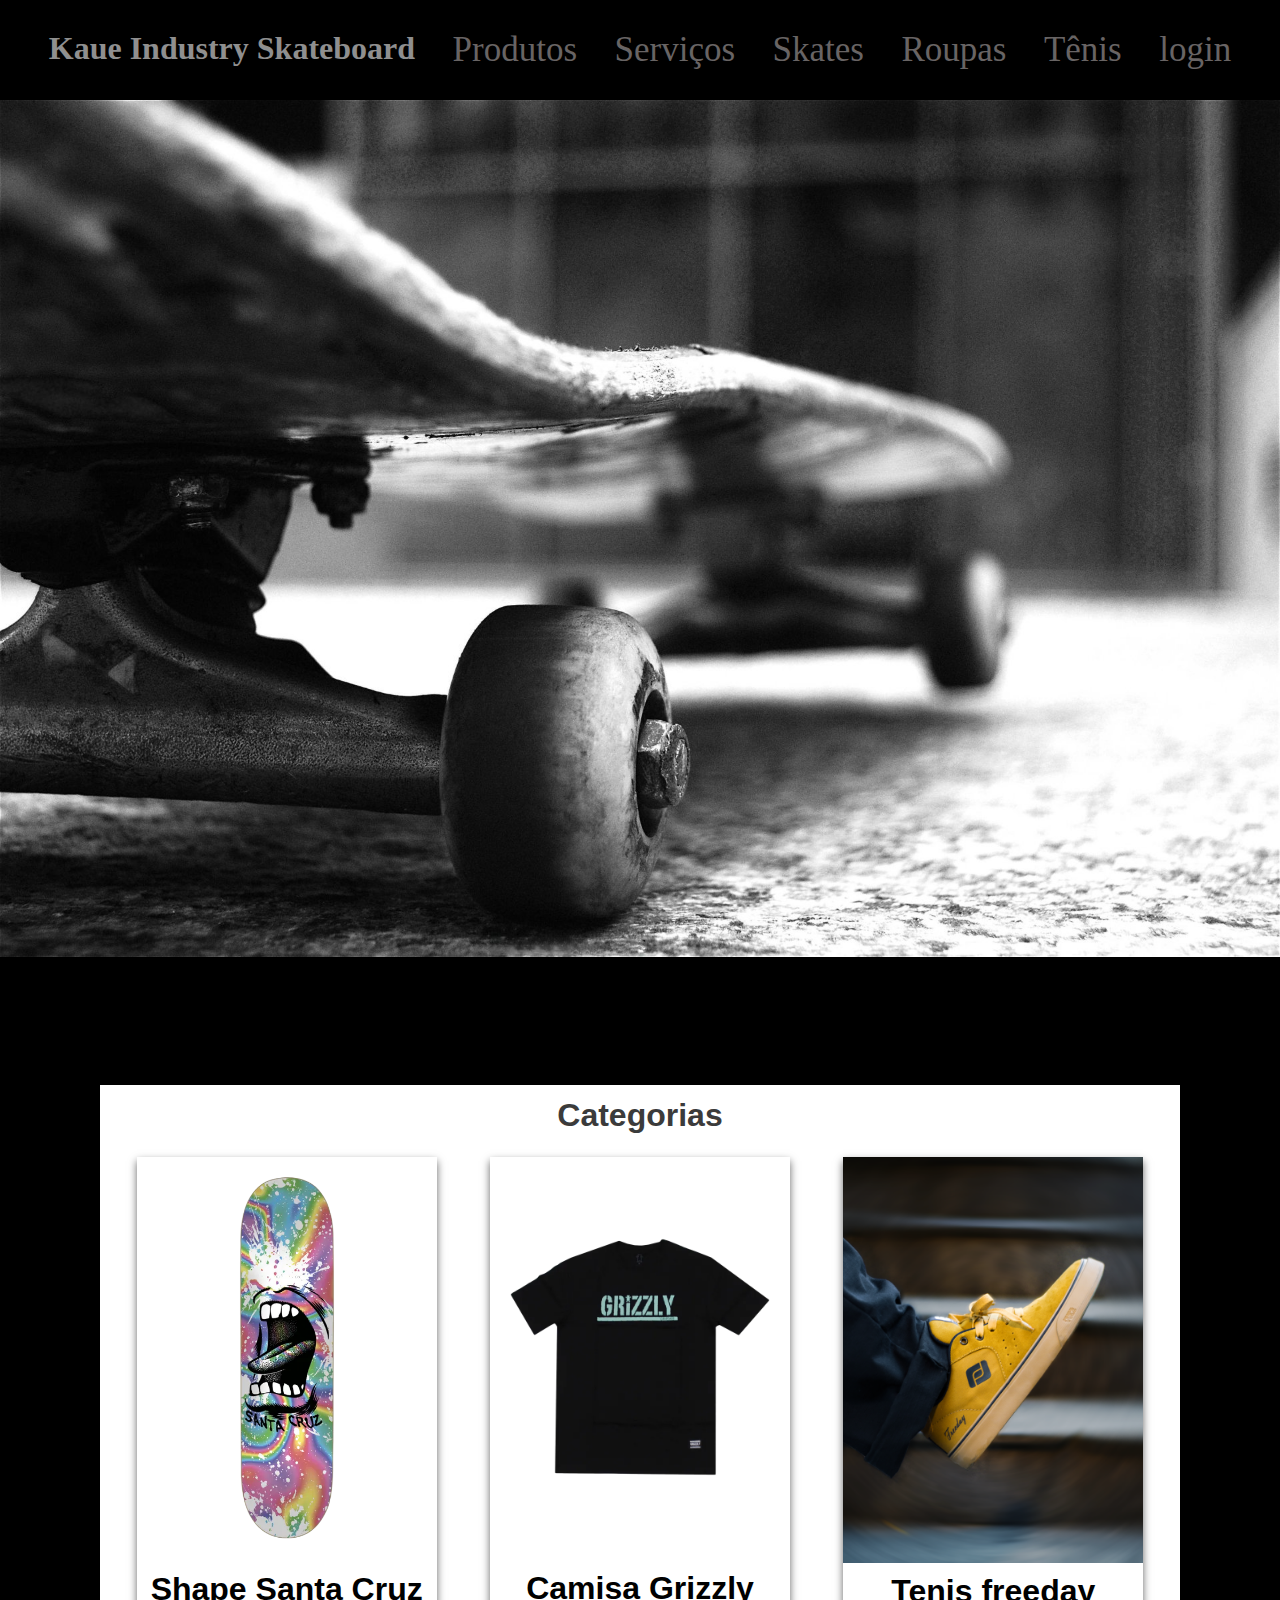
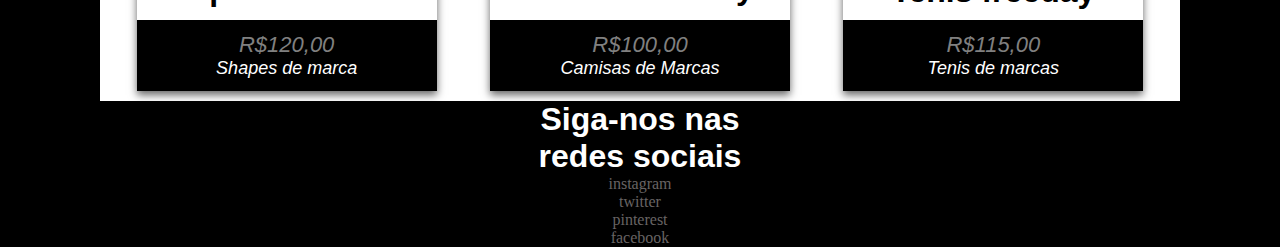
<file: Kaue/Pages/index.html>
<html>
	
	<head>
		<title>Kaue industry skateboard...</title>
		<link rel="stylesheet" href="../CSS/style.css">

	<style>
		* {
			margin: 0px;
		}
		
		.grande{
			font-size: 40px; 
			color: black;
		}


		.class{
			color: white;
		}
		.fundo{
			background-color: black;
		}
        .card {
            box-shadow: 0 4px 8px 0 rgba(0, 0, 0, 0.603);
            text-align: center;
            font-family: arial;
            max-width: 300px;
            display: flex;
            flex-direction: column;
            justify-content: space-between;
        }
        
        .price {
            color: grey;
            font-size: 22px;
        }
        
        .card button {
            border: none;
            outline: 0;
            padding: 12px;
            color: white;
            background-color: #000;
            text-align: center;
            cursor: pointer;
            width: 100%;
            font-size: 18px;
            font-style: italic;
        }
        
        .card button:hover {
            opacity: 0.7;
        }
        
        #terrariomain {
            background-color: (245, 245, 245);
            display: flex;
            justify-content: space-around;
            margin-top: 1%;
            margin-bottom: 1%;
            margin-inline: 20%;
            flex-flow: row wrap;
            gap: 40px 10px;
        }
		.topo{
			color: rgb(143, 143, 143);
		}
		.categoriastexto {
			background-color: white;
			margin-inline: 100px;
			padding: 1%;
			padding-inline: 0;
			font-family: arial;
			color: rgb(59, 59, 59);
		}
	</style>
	</head>
		
		<body class="fundo">
			<div class="menu">
			<h1 class="topo">Kaue Industry Skateboard</h1> 

			
			<li><a href="../Pages/pag4.html">Produtos</a></li>
			<li><a href="../Pages/Pag5.html">Serviços</a></li>
			<li><a href="../Pages/pag1.html">Skates</a></li>
			<li><a href="../Pages/pag2.html">Roupas</a></li>
			<li><a href="../Pages/pag3.html">Tênis</a></li>
			<li><a href="../Pages/pag6">login</a></li>

		</div>
		<img class="fundo1" src="..\imagen\skate1.jpg">
		<h1 class="categoriastexto">Categorias</h1>
		<div class="containermain">
		<div class="card">
			<a href="pag1.html"><img src="..\imagen\kaue.webp" style="width:100%"></a>
			<h1>Shape Santa Cruz</h1>
			<button><p class="price">R$120,00</p>
			<p>Shapes de marca</p> </button>
		</div>
		<div class="card">
			<a href="pag2.html"><img src="..\imagen\kaue1.webp" style="width:100%"></a>
			<h1>Camisa Grizzly</h1>
			<button><p class="price">R$100,00</p>
			<p>Camisas de Marcas</p> </button>
		</div>
		<div class="card">
			<a href="pag3.html"><img src="..\imagen\tenis4.webp" style="width:100%"></a>
			<h1>Tenis freeday </h1>
			<button><p class="price">R$115,00</p>
			<p>Tenis de marcas</p> </button>
		</div>
		</div>
		<div class="redes">
		<h1>Siga-nos nas redes sociais</h1>
		<a>instagram</a> 
		<a>twitter</a>
		<a>pinterest</a>
		<a>facebook</a>
		</div>
		</body>
	</html>
</file>
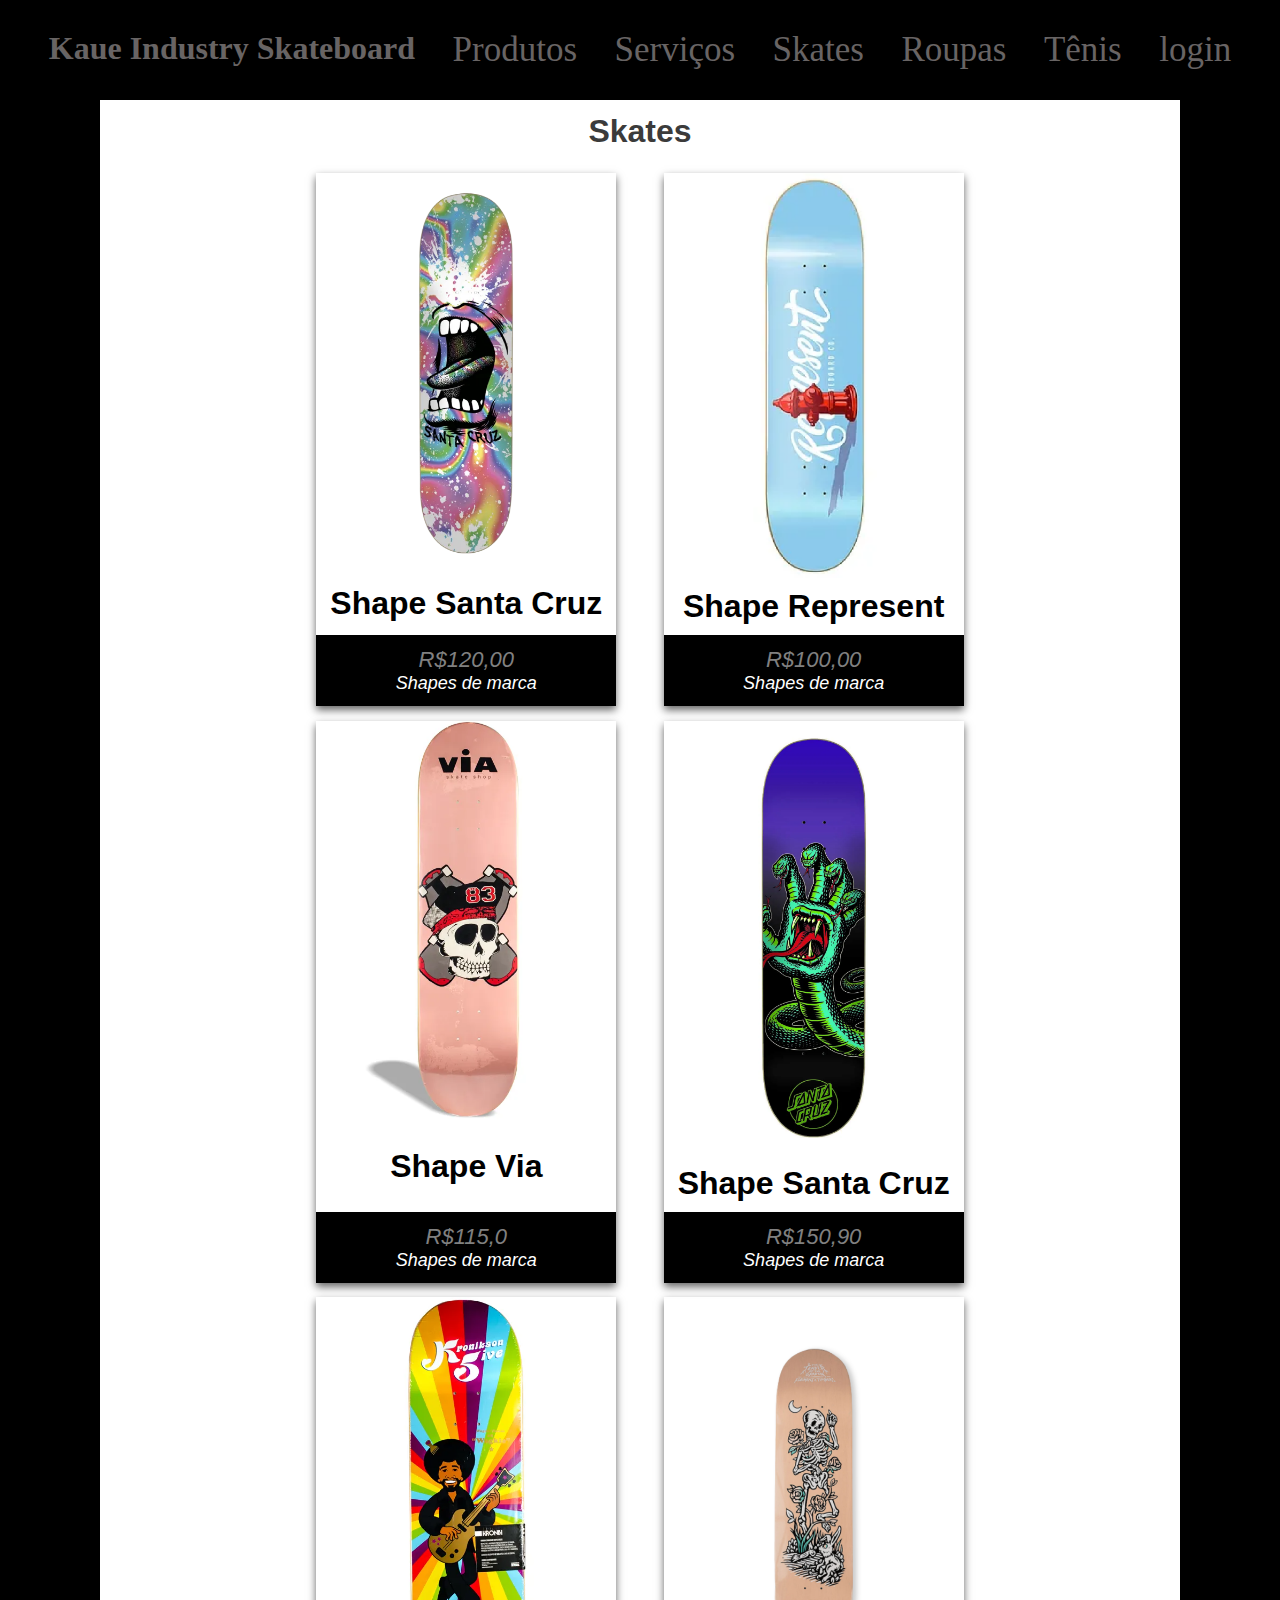
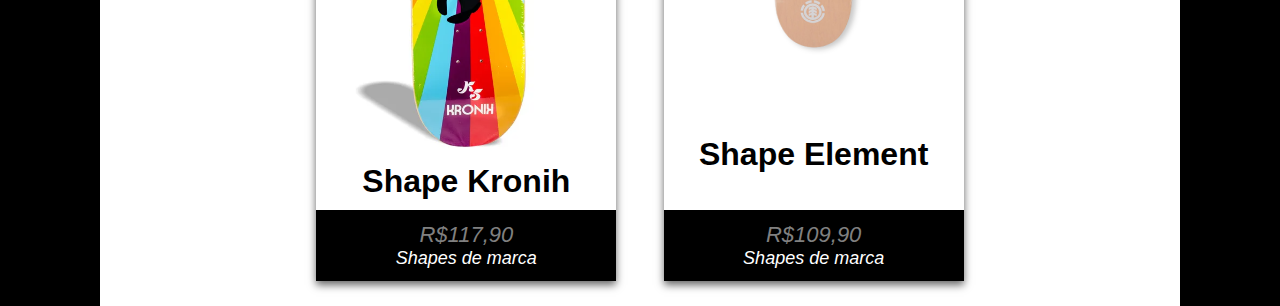
<file: Kaue/Pages/pag1.html>
<html>
	
	<head>
		<title>Kaue industry skateboard...</title>
		<link rel="stylesheet" href="../CSS/style.css">

	<style>
		* {
			margin: 0px;
		}
		
		.grande{
			font-size: 40px; 
			color: black;
		}


		.class{
			color: white;
		}
		.fundo{
			background-color: black;
		}
        .card {
            box-shadow: 0 4px 8px 0 rgba(0, 0, 0, 0.603);
            text-align: center;
            font-family: arial;
            max-width: 300px;
            display: flex;
            flex-direction: column;
            justify-content: space-between;
			margin-bottom: 2%;
        }
        
        .price {
            color: grey;
            font-size: 22px;
        }
        
        .card button {
            border: none;
            outline: 0;
            padding: 12px;
            color: white;
            background-color: #000;
            text-align: center;
            cursor: pointer;
            width: 100%;
            font-size: 18px;
            font-style: italic;
        }
        .card button:hover {
            opacity: 0.7;
        }
        
        #terrariomain {
            background-color: (245, 245, 245);
            display: flex;
            justify-content: space-around;
            margin-top: 1%;
            margin-bottom: 1%;
            margin-inline: 20%;
            flex-flow: row wrap;
            gap: 40px 10px;
        }
		.topo{
			color: rgb(143, 143, 143);
		}
		.categoriastexto {
			background-color: white;
			margin-inline: 100px;
			padding: 1%;
			padding-inline: 0;
			font-family: arial;
			color: rgb(59, 59, 59);
		}
	</style>
	</head>
		
		<body class="fundo">
			<div class="menu">
			<h1 class="topo"><a href="../Pages/index.html">Kaue Industry Skateboard</a></h1> 

			
			<li><a href="../Pages/pag4.html">Produtos</a></li>
			<li><a href="../Pages/Pag5.html">Serviços</a></li>
			<li><a href="../Pages/pag1.html">Skates</a></li>
			<li><a href="../Pages/pag2.html">Roupas</a></li>
			<li><a href="../Pages/pag3.html">Tênis</a></li>
			<li><a href="../Pages/pag6">login</a></li>

		</div>
		<h1 class="categoriastexto">Skates</h1>
		<div class="containermain">
			<div class="subcontainer">
		<div class="card">
			<a href="pag1.html"><img src="..\imagen\kaue.webp" style="width:100%"></a>
			<h1>Shape Santa Cruz</h1>
			<button><p class="price">R$120,00</p>
			<p>Shapes de marca</p> </button>
		</div>
		<div class="card">
			<a href="pag2.html"><img src="../imagen/kaueven.png" style="width:100%"></a>
			<h1>Shape Represent</h1>
			<button><p class="price">R$100,00</p>
			<p>Shapes de marca</p> </button>
		</div>
		<div class="card">
			<a href="pag3.html"><img src="..\imagen\kaueven1.png" style="width:100%"></a>
			<h1>Shape Via </h1>
			<button><p class="price">R$115,0</p>
			<p>Shapes de marca</p> </button>
		</div>
		<div class="card">
			<a href="pag2.html"><img src="..\imagen\kaka.webp" style="width:100%"></a>
			<h1>Shape Santa Cruz</h1>
			<button><p class="price">R$150,90</p>
			<p>Shapes de marca</p> </button>
		</div>
		<div class="card">
			<a href="pag2.html"><img src="..\imagen\789.png" style="width:100%"></a>
			<h1>Shape Kronih</h1>
			<button><p class="price">R$117,90</p>
			<p>Shapes de marca</p> </button>
		</div>
		<div class="card">
			<a href="pag2.html"><img src="..\imagen\456.png" style="width:100%"></a>
			<h1>Shape Element</h1>
			<button><p class="price">R$109,90</p>
			<p>Shapes de marca</p> </button>
			</div>
		</div>
		</div>
		</body>
	</html>
</file>
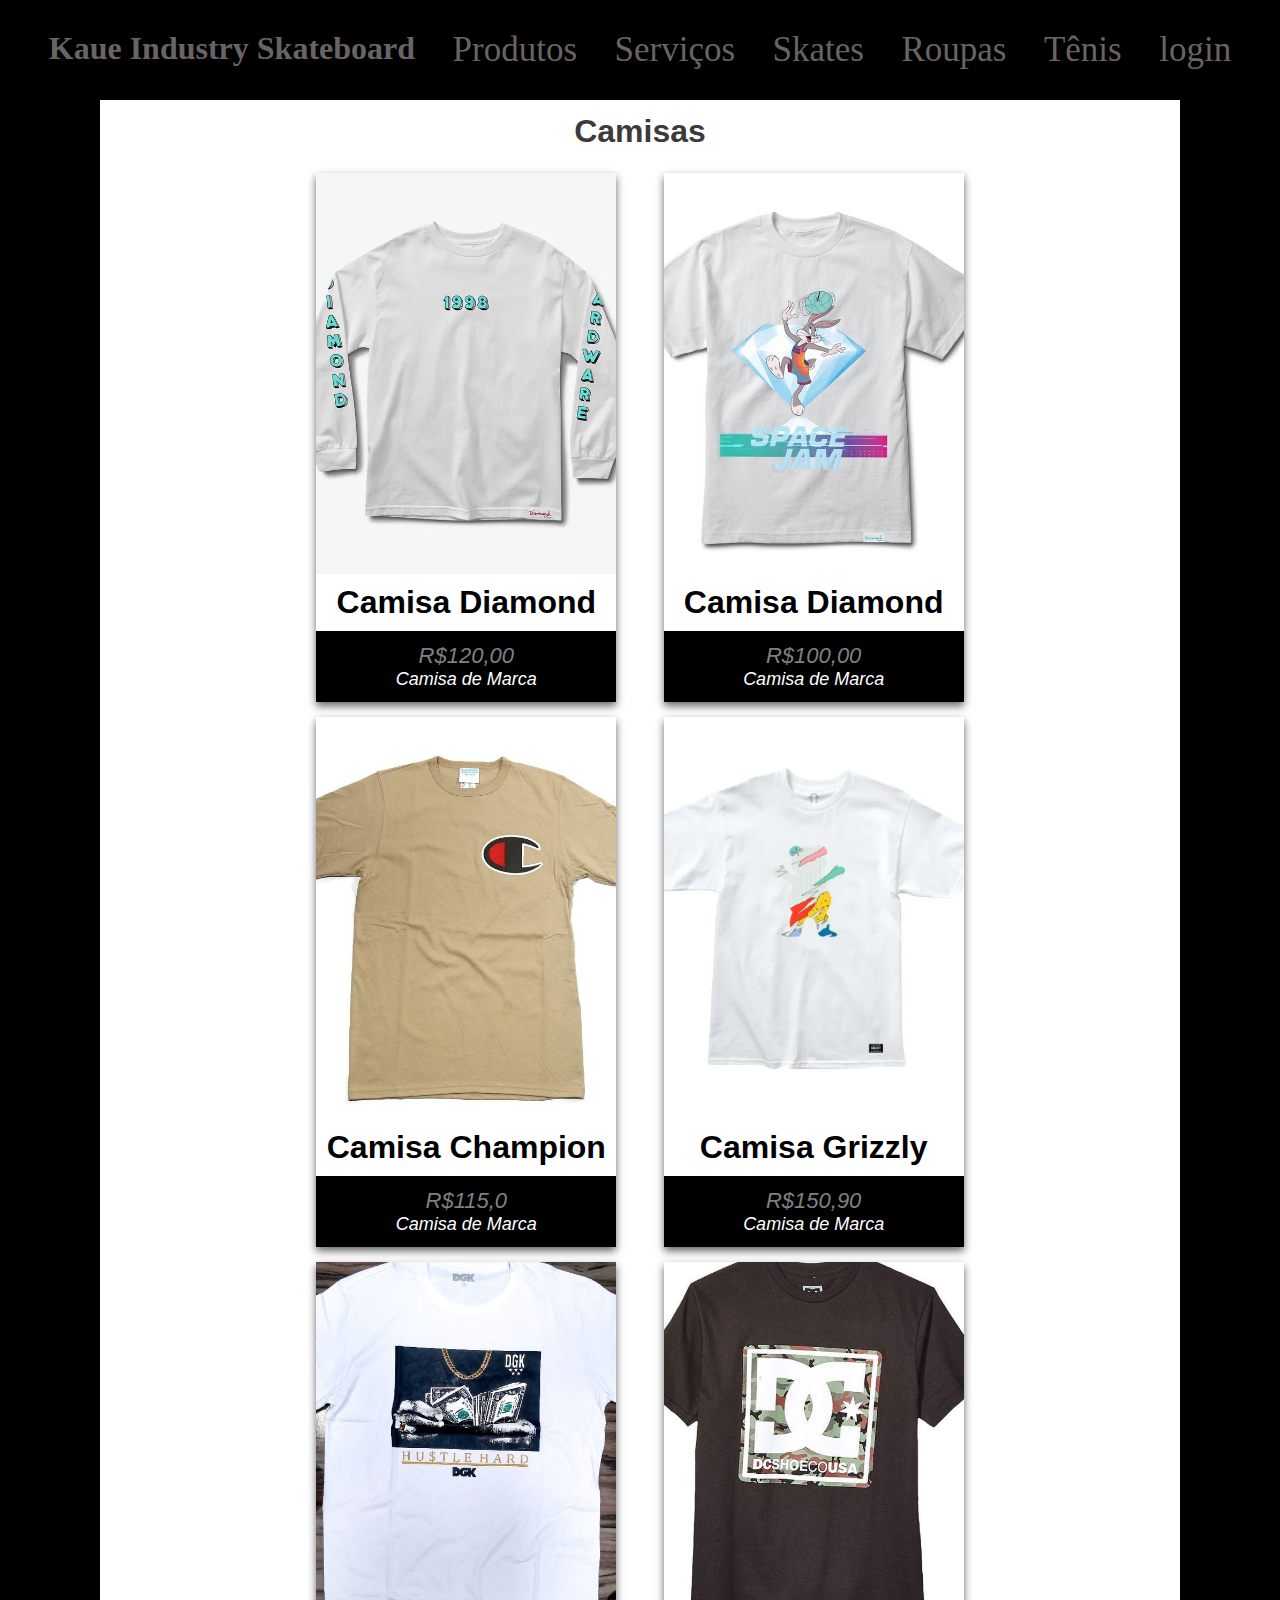
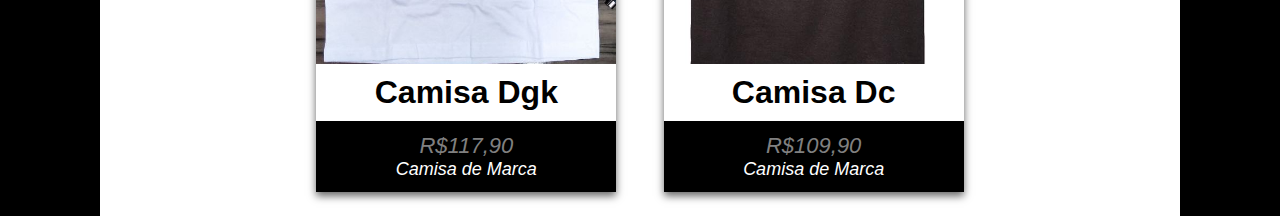
<file: Kaue/Pages/pag2.html>
<html>
	
	<head>
		<title>Kaue industry skateboard...</title>
		<link rel="stylesheet" href="../CSS/style.css">

	<style>
		* {
			margin: 0px;
		}
		
		.grande{
			font-size: 40px; 
			color: black;
		}


		.class{
			color: white;
		}
		.fundo{
			background-color: black;
		}
        .card {
            box-shadow: 0 4px 8px 0 rgba(0, 0, 0, 0.603);
            text-align: center;
            font-family: arial;
            max-width: 300px;
            display: flex;
            flex-direction: column;
            justify-content: space-between;
			margin-bottom: 2%;
        }
        
        .price {
            color: grey;
            font-size: 22px;
        }
        
        .card button {
            border: none;
            outline: 0;
            padding: 12px;
            color: white;
            background-color: #000;
            text-align: center;
            cursor: pointer;
            width: 100%;
            font-size: 18px;
            font-style: italic;
        }
        .card button:hover {
            opacity: 0.7;
        }
        
        #terrariomain {
            background-color: (245, 245, 245);
            display: flex;
            justify-content: space-around;
            margin-top: 1%;
            margin-bottom: 1%;
            margin-inline: 20%;
            flex-flow: row wrap;
            gap: 40px 10px;
        }
		.topo{
			color: rgb(143, 143, 143);
		}
		.categoriastexto {
			background-color: white;
			margin-inline: 100px;
			padding: 1%;
			padding-inline: 0;
			font-family: arial;
			color: rgb(59, 59, 59);
		}
	</style>
	</head>
		
		<body class="fundo">
			<div class="menu">
			<h1 class="topo"><a href="../Pages/index.html">Kaue Industry Skateboard</a></h1> 

			
            <li><a href="../Pages/pag4.html">Produtos</a></li>
			<li><a href="../Pages/Pag5.html">Serviços</a></li>
			<li><a href="../Pages/pag1.html">Skates</a></li>
			<li><a href="../Pages/pag2.html">Roupas</a></li>
			<li><a href="../Pages/pag3.html">Tênis</a></li>
			<li><a href="../Pages/pag6">login</a></li>

		</div>
		<h1 class="categoriastexto">Camisas</h1>
		<div class="containermain">
			<div class="subcontainer">
		<div class="card">
			<a href="pag1.html"><img src="..\imagen\camisa11.png" style="width:100%"></a>
			<h1>Camisa Diamond</h1>
			<button><p class="price">R$120,00</p>
			<p>Camisa de Marca</p> </button>
		</div>
		<div class="card">
			<a href="pag2.html"><img src="../imagen/camisa.png" style="width:100%"></a>
			<h1>Camisa Diamond</h1>
			<button><p class="price">R$100,00</p>
			<p>Camisa de Marca</p> </button>
		</div>
		<div class="card">
			<a href="pag3.html"><img src="..\imagen\camisa12.png" style="width:100%"></a>
			<h1>Camisa Champion </h1>
			<button><p class="price">R$115,0</p>
			<p>Camisa de Marca</p> </button>
		</div>
		<div class="card">
			<a href="pag2.html"><img src="..\imagen\camisa13.png" style="width:100%"></a>
			<h1>Camisa Grizzly</h1>
			<button><p class="price">R$150,90</p>
			<p>Camisa de Marca</p> </button>
		</div>
		<div class="card">
			<a href="pag2.html"><img src="..\imagen\camisa14.png" style="width:100%"></a>
			<h1>Camisa Dgk</h1>
			<button><p class="price">R$117,90</p>
			<p>Camisa de Marca</p> </button>
		</div>
		<div class="card">
			<a href="pag2.html"><img src="..\imagen\camisa15.png" style="width:100%"></a>
			<h1>Camisa Dc</h1>
			<button><p class="price">R$109,90</p>
			<p>Camisa de Marca</p> </button>
			</div>
		</div>
		</div>
		</body>
	</html>
</file>
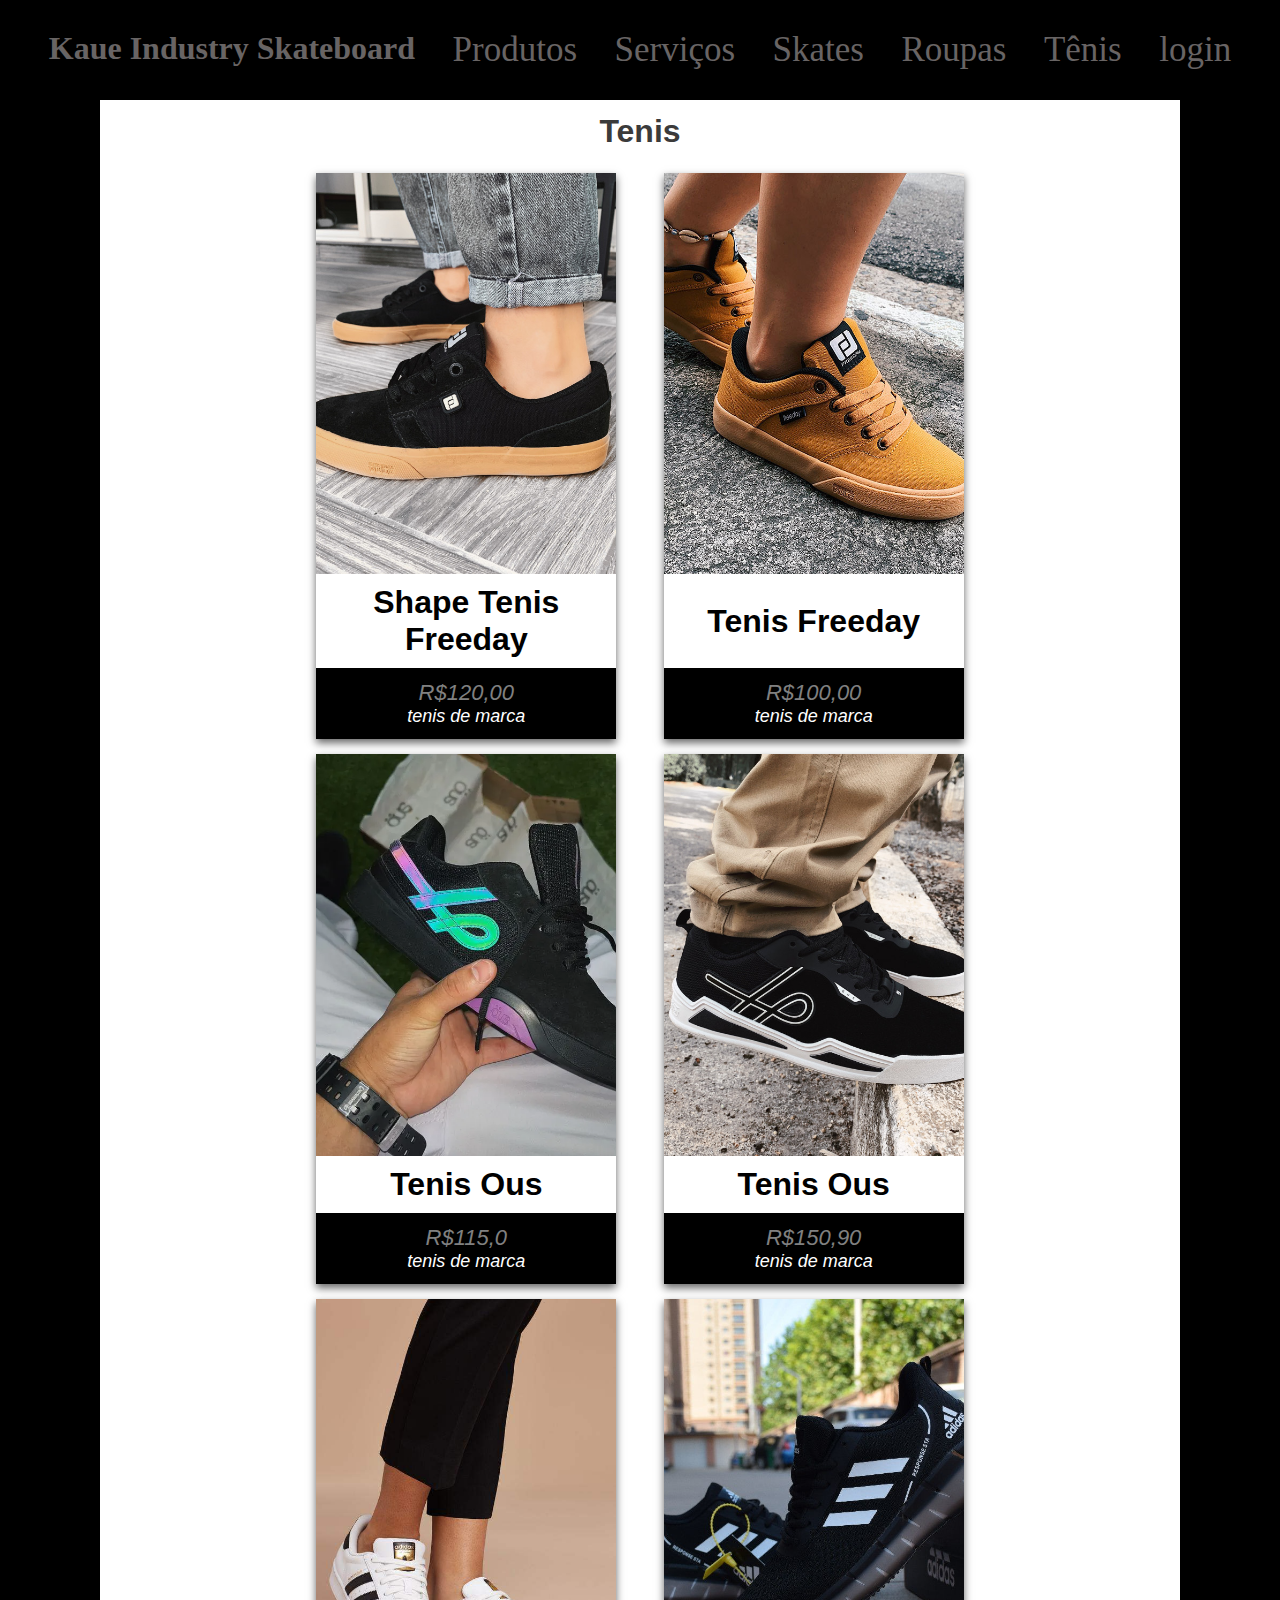
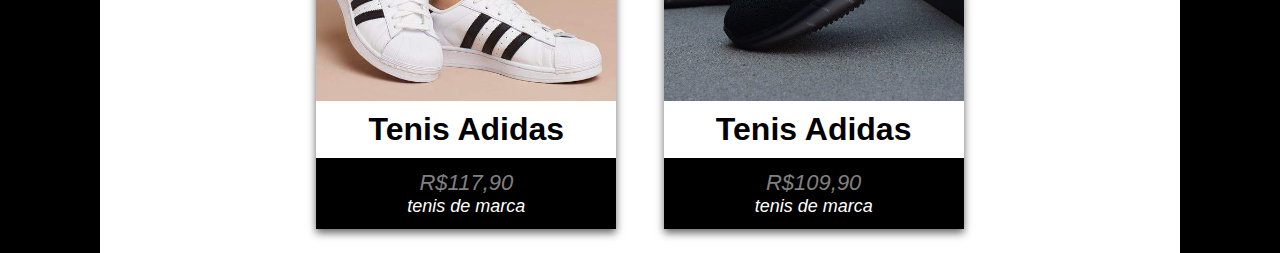
<file: Kaue/Pages/pag3.html>
<html>
	
	<head>
		<title>Kaue industry skateboard...</title>
		<link rel="stylesheet" href="../CSS/style.css">

	<style>
		* {
			margin: 0px;
		}
		
		.grande{
			font-size: 40px; 
			color: black;
		}


		.class{
			color: white;
		}
		.fundo{
			background-color: black;
		}
        .card {
            box-shadow: 0 4px 8px 0 rgba(0, 0, 0, 0.603);
            text-align: center;
            font-family: arial;
            max-width: 300px;
            display: flex;
            flex-direction: column;
            justify-content: space-between;
			margin-bottom: 2%;
        }
        
        .price {
            color: grey;
            font-size: 22px;
        }
        
        .card button {
            border: none;
            outline: 0;
            padding: 12px;
            color: white;
            background-color: #000;
            text-align: center;
            cursor: pointer;
            width: 100%;
            font-size: 18px;
            font-style: italic;
        }
        .card button:hover {
            opacity: 0.7;
        }
        
        #terrariomain {
            background-color: (245, 245, 245);
            display: flex;
            justify-content: space-around;
            margin-top: 1%;
            margin-bottom: 1%;
            margin-inline: 20%;
            flex-flow: row wrap;
            gap: 40px 10px;
        }
		.topo{
			color: rgb(143, 143, 143);
		}
		.categoriastexto {
			background-color: white;
			margin-inline: 100px;
			padding: 1%;
			padding-inline: 0;
			font-family: arial;
			color: rgb(59, 59, 59);
		}
	</style>
	</head>
		
		<body class="fundo">
			<div class="menu">
			<h1 class="topo"><a href="../Pages/index.html">Kaue Industry Skateboard</a></h1> 

			
			<li><a href="../Pages/pag4.html">Produtos</a></li>
			<li><a href="../Pages/Pag5.html">Serviços</a></li>
			<li><a href="../Pages/pag1.html">Skates</a></li>
			<li><a href="../Pages/pag2.html">Roupas</a></li>
			<li><a href="../Pages/pag3.html">Tênis</a></li>
			<li><a href="../Pages/pag6">login</a></li>

		</div>
		<h1 class="categoriastexto">Tenis</h1>
		<div class="containermain">
			<div class="subcontainer">
		<div class="card">
			<a href="pag1.html"><img src="..\imagen\tenis1.png" style="width:100%"></a>
			<h1>Shape Tenis Freeday</h1>
			<button><p class="price">R$120,00</p>
			<p>tenis de marca</p> </button>
		</div>
		<div class="card">
			<a href="pag2.html"><img src="../imagen/tenis2.png" style="width:100%"></a>
			<h1>Tenis Freeday</h1>
			<button><p class="price">R$100,00</p>
			<p>tenis de marca</p> </button>
		</div>
		<div class="card">
			<a href="pag3.html"><img src="..\imagen\tenis3.png" style="width:100%"></a>
			<h1>Tenis Ous </h1>
			<button><p class="price">R$115,0</p>
			<p>tenis de marca</p> </button>
		</div>
		<div class="card">
			<a href="pag2.html"><img src="..\imagen\tenis5.png" style="width:100%"></a>
			<h1>Tenis Ous</h1>
			<button><p class="price">R$150,90</p>
			<p>tenis de marca</p> </button>
		</div>
		<div class="card">
			<a href="pag2.html"><img src="..\imagen\tenis6.png" style="width:100%"></a>
			<h1>Tenis Adidas</h1>
			<button><p class="price">R$117,90</p>
			<p>tenis de marca</p> </button>
		</div>
		<div class="card">
			<a href="pag2.html"><img src="..\imagen\tenis7.png" style="width:100%"></a>
			<h1>Tenis Adidas</h1>
			<button><p class="price">R$109,90</p>
			<p>tenis de marca</p> </button>
			</div>
		</div>
		</div>
		</body>
	</html>
</file>
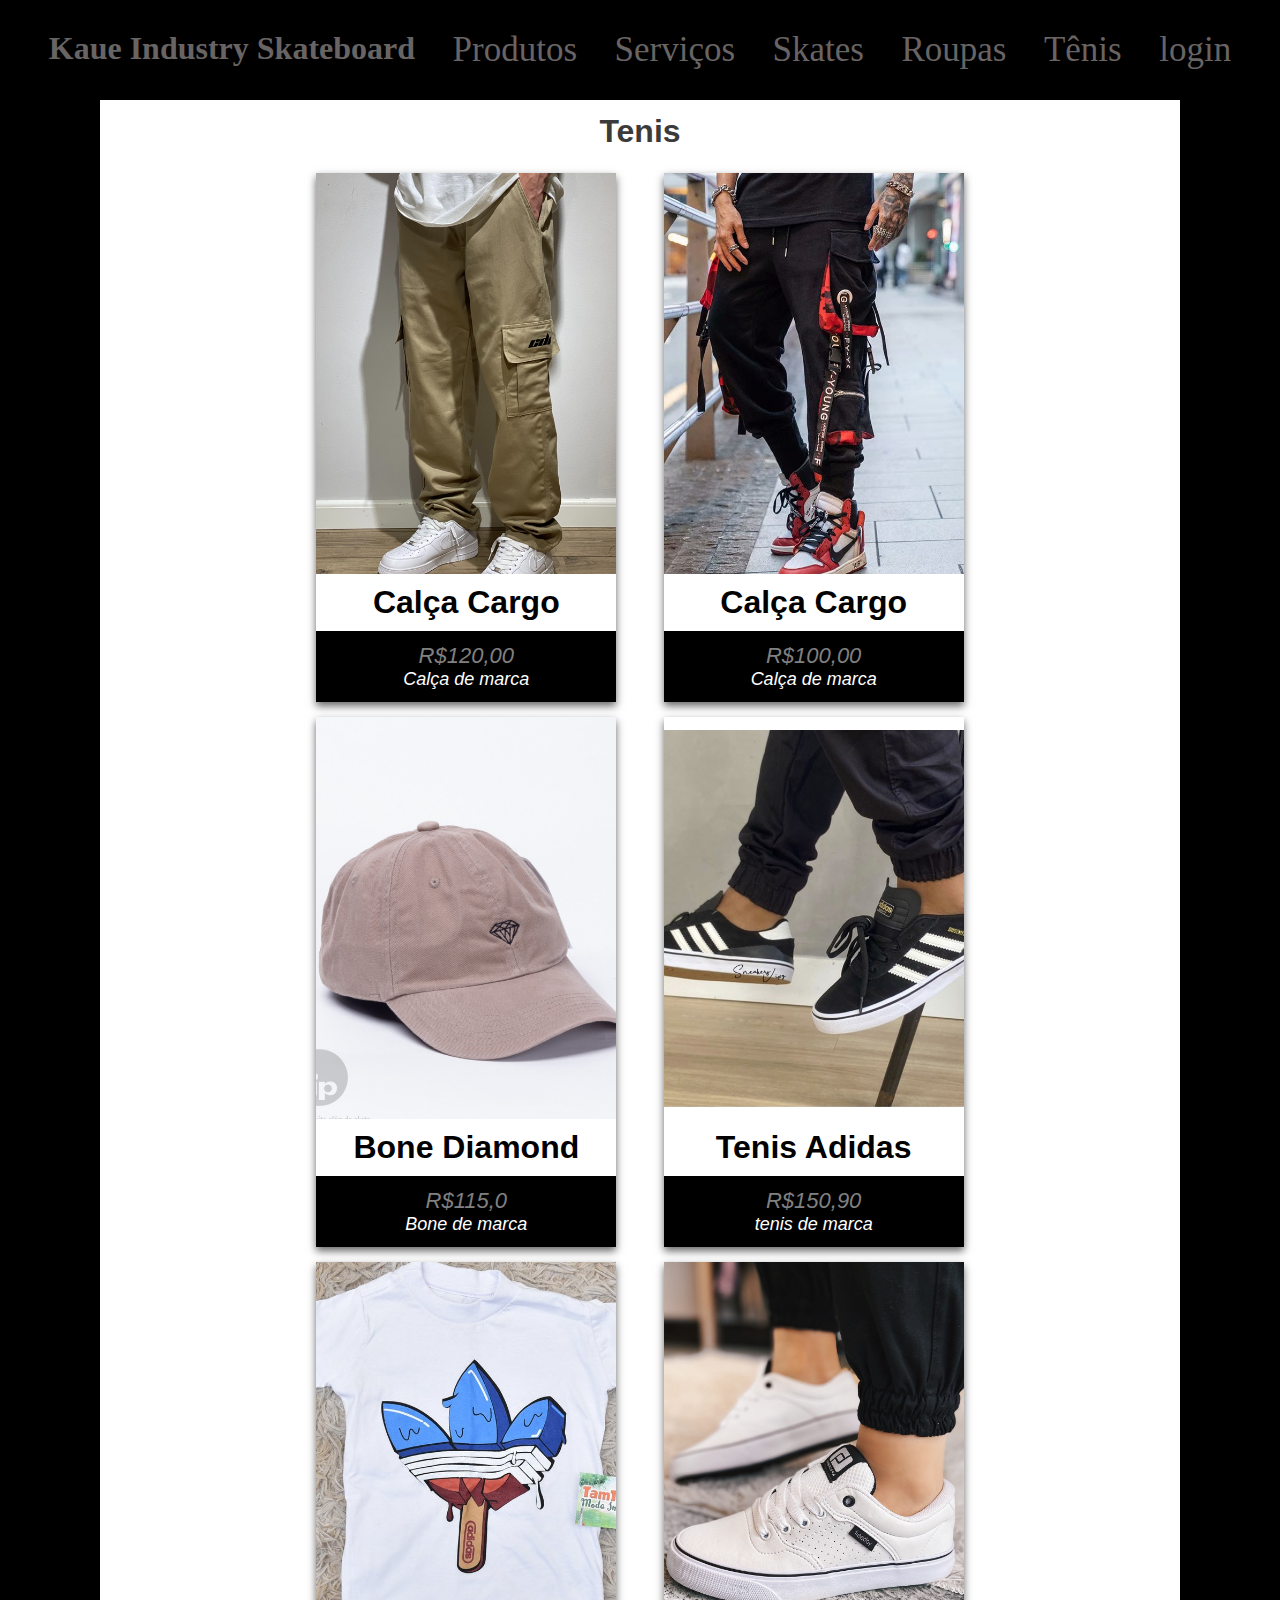
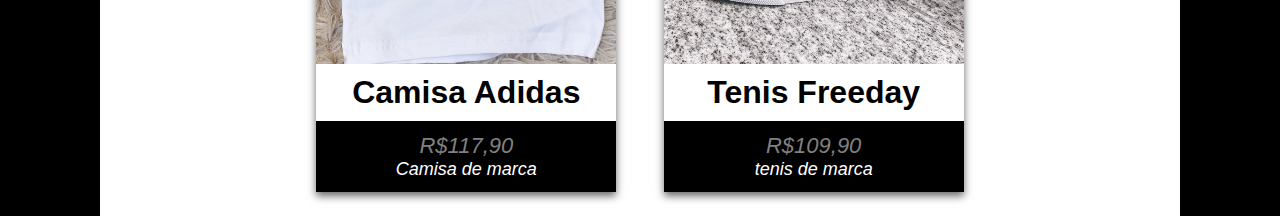
<file: Kaue/Pages/pag4.html>
<html>
	
	<head>
		<title>Kaue industry skateboard...</title>
		<link rel="stylesheet" href="../CSS/style.css">

	<style>
		* {
			margin: 0px;
		}
		
		.grande{
			font-size: 40px; 
			color: black;
		}


		.class{
			color: white;
		}
		.fundo{
			background-color: black;
		}
        .card {
            box-shadow: 0 4px 8px 0 rgba(0, 0, 0, 0.603);
            text-align: center;
            font-family: arial;
            max-width: 300px;
            display: flex;
            flex-direction: column;
            justify-content: space-between;
			margin-bottom: 2%;
        }
        
        .price {
            color: grey;
            font-size: 22px;
        }
        
        .card button {
            border: none;
            outline: 0;
            padding: 12px;
            color: white;
            background-color: #000;
            text-align: center;
            cursor: pointer;
            width: 100%;
            font-size: 18px;
            font-style: italic;
        }
        .card button:hover {
            opacity: 0.7;
        }
        
        #terrariomain {
            background-color: (245, 245, 245);
            display: flex;
            justify-content: space-around;
            margin-top: 1%;
            margin-bottom: 1%;
            margin-inline: 20%;
            flex-flow: row wrap;
            gap: 40px 10px;
        }
		.topo{
			color: rgb(143, 143, 143);
		}
		.categoriastexto {
			background-color: white;
			margin-inline: 100px;
			padding: 1%;
			padding-inline: 0;
			font-family: arial;
			color: rgb(59, 59, 59);
		}
	</style>
	</head>
		
		<body class="fundo">
			<div class="menu">
			<h1 class="topo"><a href="../Pages/index.html">Kaue Industry Skateboard</a></h1> 

			
			<li><a href="../Pages/pag4.html">Produtos</a></li>
			<li><a href="../Pages/Pag5.html">Serviços</a></li>
			<li><a href="../Pages/pag1.html">Skates</a></li>
			<li><a href="../Pages/pag2.html">Roupas</a></li>
			<li><a href="../Pages/pag3.html">Tênis</a></li>
			<li><a href="../Pages/pag6">login</a></li>

		</div>
		<h1 class="categoriastexto">Tenis</h1>
		<div class="containermain">
			<div class="subcontainer">
		<div class="card">
			<a href="pag1.html"><img src="..\imagen\calça.png" style="width:100%"></a>
			<h1>Calça Cargo</h1>
			<button><p class="price">R$120,00</p>
			<p>Calça de marca</p> </button>
		</div>
		<div class="card">
			<a href="pag2.html"><img src="../imagen/calça2.png" style="width:100%"></a>
			<h1>Calça Cargo</h1>
			<button><p class="price">R$100,00</p>
			<p>Calça de marca</p> </button>
		</div>
		<div class="card">
			<a href="pag3.html"><img src="..\imagen\bone1.png" style="width:100%"></a>
			<h1>Bone Diamond </h1>
			<button><p class="price">R$115,0</p>
			<p>Bone de marca</p> </button>
		</div>
		<div class="card">
			<a href="pag2.html"><img src="..\imagen\adi.png" style="width:100%"></a>
			<h1>Tenis Adidas</h1>
			<button><p class="price">R$150,90</p>
			<p>tenis de marca</p> </button>
		</div>
		<div class="card">
			<a href="pag2.html"><img src="..\imagen\adidas.png" style="width:100%"></a>
			<h1>Camisa Adidas</h1>
			<button><p class="price">R$117,90</p>
			<p>Camisa de marca</p> </button>
		</div>
		<div class="card">
			<a href="pag2.html"><img src="..\imagen\tenis19.png" style="width:100%"></a>
			<h1>Tenis Freeday</h1>
			<button><p class="price">R$109,90</p>
			<p>tenis de marca</p> </button>
			</div>
		</div>
		</div>
		</body>
	</html>
</file>
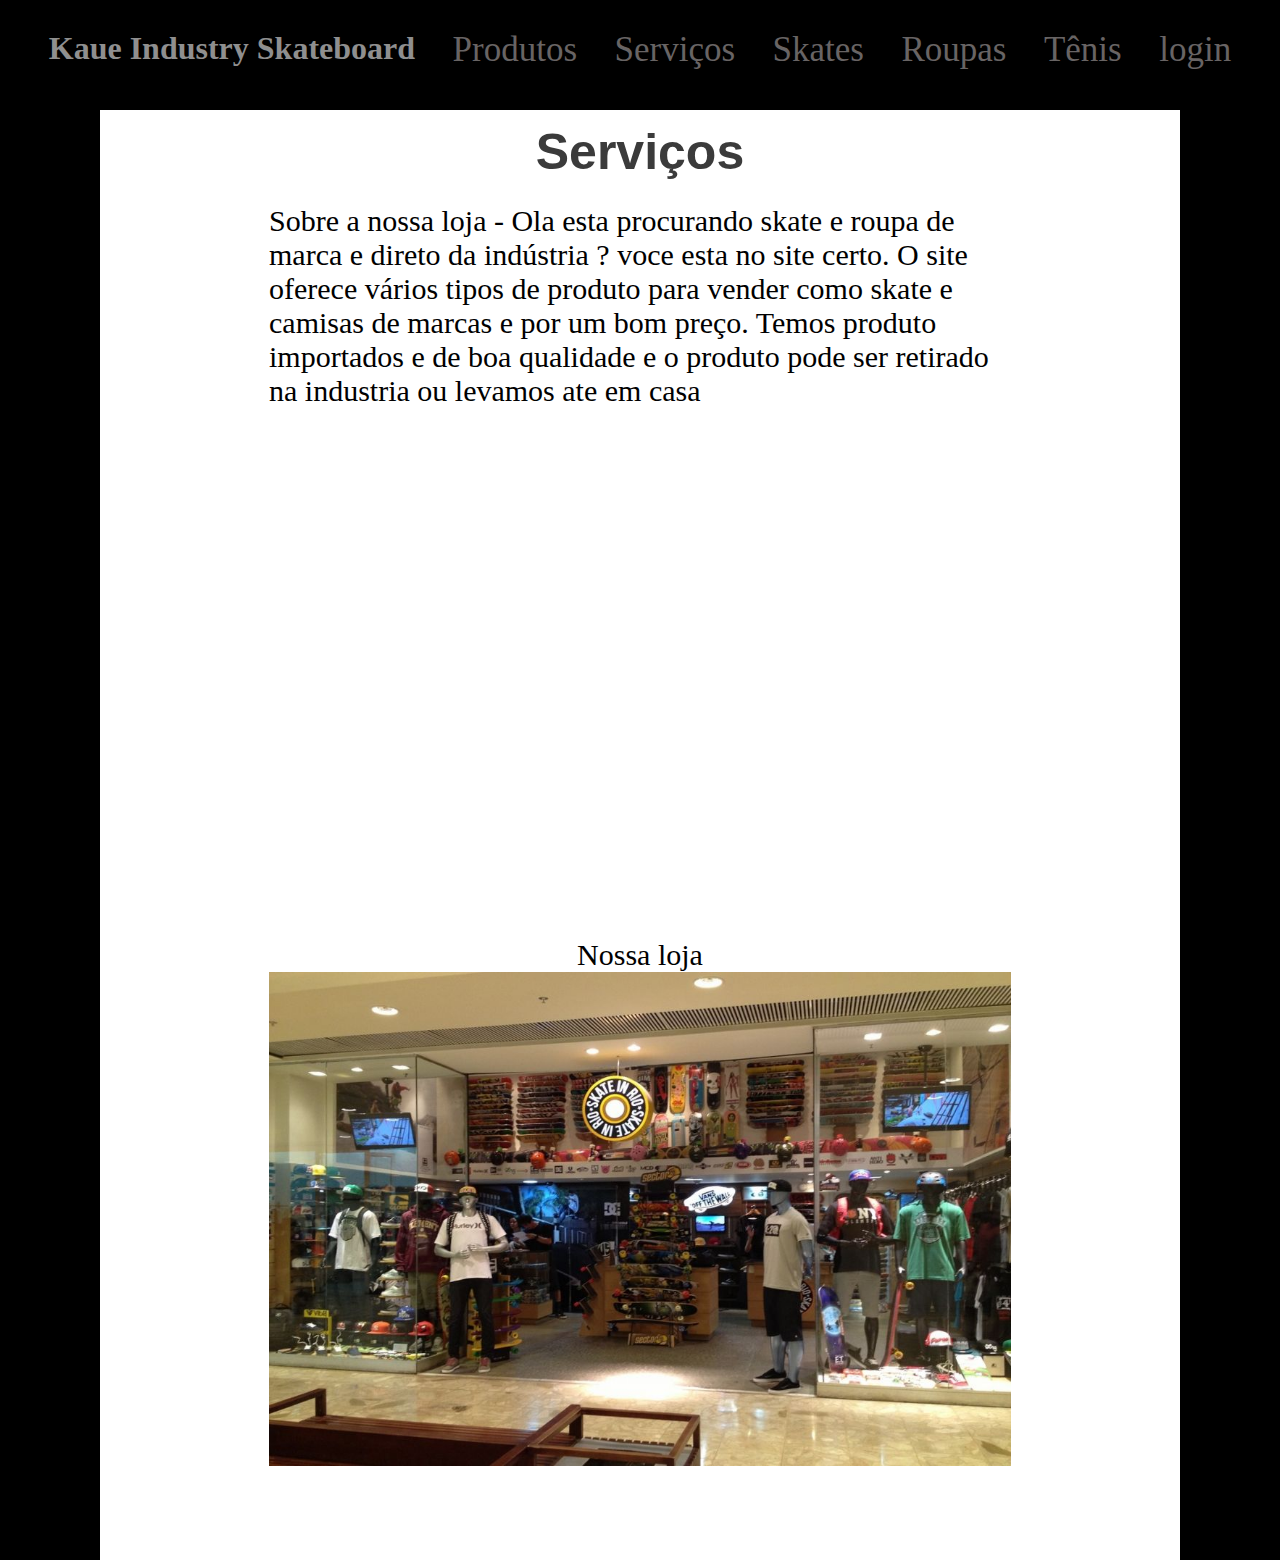
<file: Kaue/Pages/pag5.html>
<html>
	
	<head>
		<title>Kaue industry skateboard...</title>
		<link rel="stylesheet" href="../CSS/style.css">

	<style>
		* {
			margin: 0px;
		}
		
		.grande{
			font-size: 40px; 
			color: black;
		}


		.class{
			color: white;
		}
		.fundo{
			background-color: rgb(0, 0, 0);
		}
        .card {
            box-shadow: 0 4px 8px 0 rgba(0, 0, 0, 0.603);
            text-align: center;
            font-family: arial;
            max-width: 300px;
            display: flex;
            flex-direction: column;
            justify-content: space-between;
        }
        
        .price {
            color: grey;
            font-size: 22px;
        }
        
        .card button {
            border: none;
            outline: 0;
            padding: 12px;
            color: white;
            background-color: #000;
            text-align: center;
            cursor: pointer;
            width: 100%;
            font-size: 18px;
            font-style: italic;
        }
        
        .card button:hover {
            opacity: 0.7;
        }
        
        #terrariomain {
            background-color: (245, 245, 245);
            display: flex;
            justify-content: space-around;
            margin-top: 1%;
            margin-bottom: 1%;
            margin-inline: 20%;
            flex-flow: row wrap;
            gap: 40px 10px;
        }
		.topo{
			color: rgb(143, 143, 143);
		}
		.categoriastexto {
			background-color: white;
			margin-inline: 100px;
			padding: 1%;
			padding-inline: 0;
			font-family: arial;
			color: rgb(59, 59, 59);
            font-size: 50px;
		}
        p{
            font-size: 30px;
        }
	</style>
	</head>
		
		<body class="fundo">
			<div class="menu">
			<h1 class="topo">Kaue Industry Skateboard</h1> 

			
			<li><a href="../Pages/pag4.html">Produtos</a></li>
			<li><a href="../Pages/Pag5.html">Serviços</a></li>
			<li><a href="../Pages/pag1.html">Skates</a></li>
			<li><a href="../Pages/pag2.html">Roupas</a></li>
			<li><a href="../Pages/pag3.html">Tênis</a></li>
			<li><a href="../Pages/pag6">login</a></li>

		</div>
        <h1 class="categoriastexto" style="margin-top: 10px;">Serviços</h1>
		<div class="containermain">
			<div class="subcontainer2" style="padding-bottom: 10px;">
		<p>Sobre a nossa loja - Ola esta procurando skate e roupa de marca e direto da indústria ? voce esta no site certo.
            O site oferece vários tipos de produto para vender como skate e camisas de marcas e por um bom preço.
            Temos produto importados e de boa qualidade e o produto pode ser retirado na industria ou levamos ate em casa</p>
            <iframe src="https://www.google.com/maps/embed?pb=!1m18!1m12!1m3!1d3557.763523940676!2d-48.68494298434351!3d-26.91099909961576!2m3!1f0!2f0!3f0!3m2!1i1024!2i768!4f13.1!3m3!1m2!1s0x94d8cc8b89132a4b%3A0x15dfa1055a3bd8c4!2sR.%20Jos%C3%A9%20Pereira%20Liberato%20-%20S%C3%A3o%20Judas%2C%20Itaja%C3%AD%20-%20SC!5e0!3m2!1spt-BR!2sbr!4v1654253857681!5m2!1spt-BR!2sbr" width="600" height="450" style="border:0;" allowfullscreen="" loading="lazy" referrerpolicy="no-referrer-when-downgrade"></iframe>
       <div class="nossaloja">
            <p>Nossa loja</p>
       <img class="fundo1" src="..\imagen\loja.jpg">

    </div>
		</div>
		</div>
</file>
<file: Kaue/CSS/style.css>
.menu{
    padding: 30px;;
    margin: 0;
    display: flex;
    box-sizing: border-box;
    background-color: rgb(0, 0, 0);
    color: rgb(100, 100, 100);
    text-align: center;
    justify-content: space-around;
   
}
a {
    text-decoration: none;
    color:rgb(104, 100, 100);
}
.menu li a{
    text-decoration: none;
    font-size: 35px;
    color: rgb(104, 100, 100);

}
.menu li {
list-style: none;

}
h1{
    color: rgb(0, 0, 0);
    text-align: center;
}

.fundo1{
    max-width: 100%;
    margin-bottom: 10%;
}
.containermain{
    background-color: rgb(255, 255, 255);
    margin-inline: 100px;
    display: flex;
    flex-direction: row;
    align-content: center;
    justify-content: space-around;
    flex-flow: row wrap;
    padding: 10px;
}
.card h1{
    padding: 10px;
}
.redes h1{
    color: white;
    font-family: arial;
}
.redes{
    display: flex;
    flex-direction: column;
    text-align: center;
    color: white;
    margin-inline: 40%;
    background-color: rgba(0, 255, 255, 0);
}
.redes a:hover {
    color: rgba(240, 248, 255, 0.541);
}
.redes a {
    width: fit-content;
    align-self: center;
}
.subcontainer {
    display: flex;
    flex-direction: row;
    justify-content: space-evenly;
    flex-flow: row wrap;
    margin-inline: 15%;
    background-color: rgba(245, 245, 220, 0);
}
.subcontainer2 {
    align-items: center;
    display: flex;
    flex-flow: column wrap;
    justify-content: space-evenly;
    margin-inline: 15%;
    background-color: rgba(245, 245, 220, 0);
    gap: 40px;
}
.nossaloja {
    display: flex;
    flex-direction: column;
    align-items: center;
}
</file>
